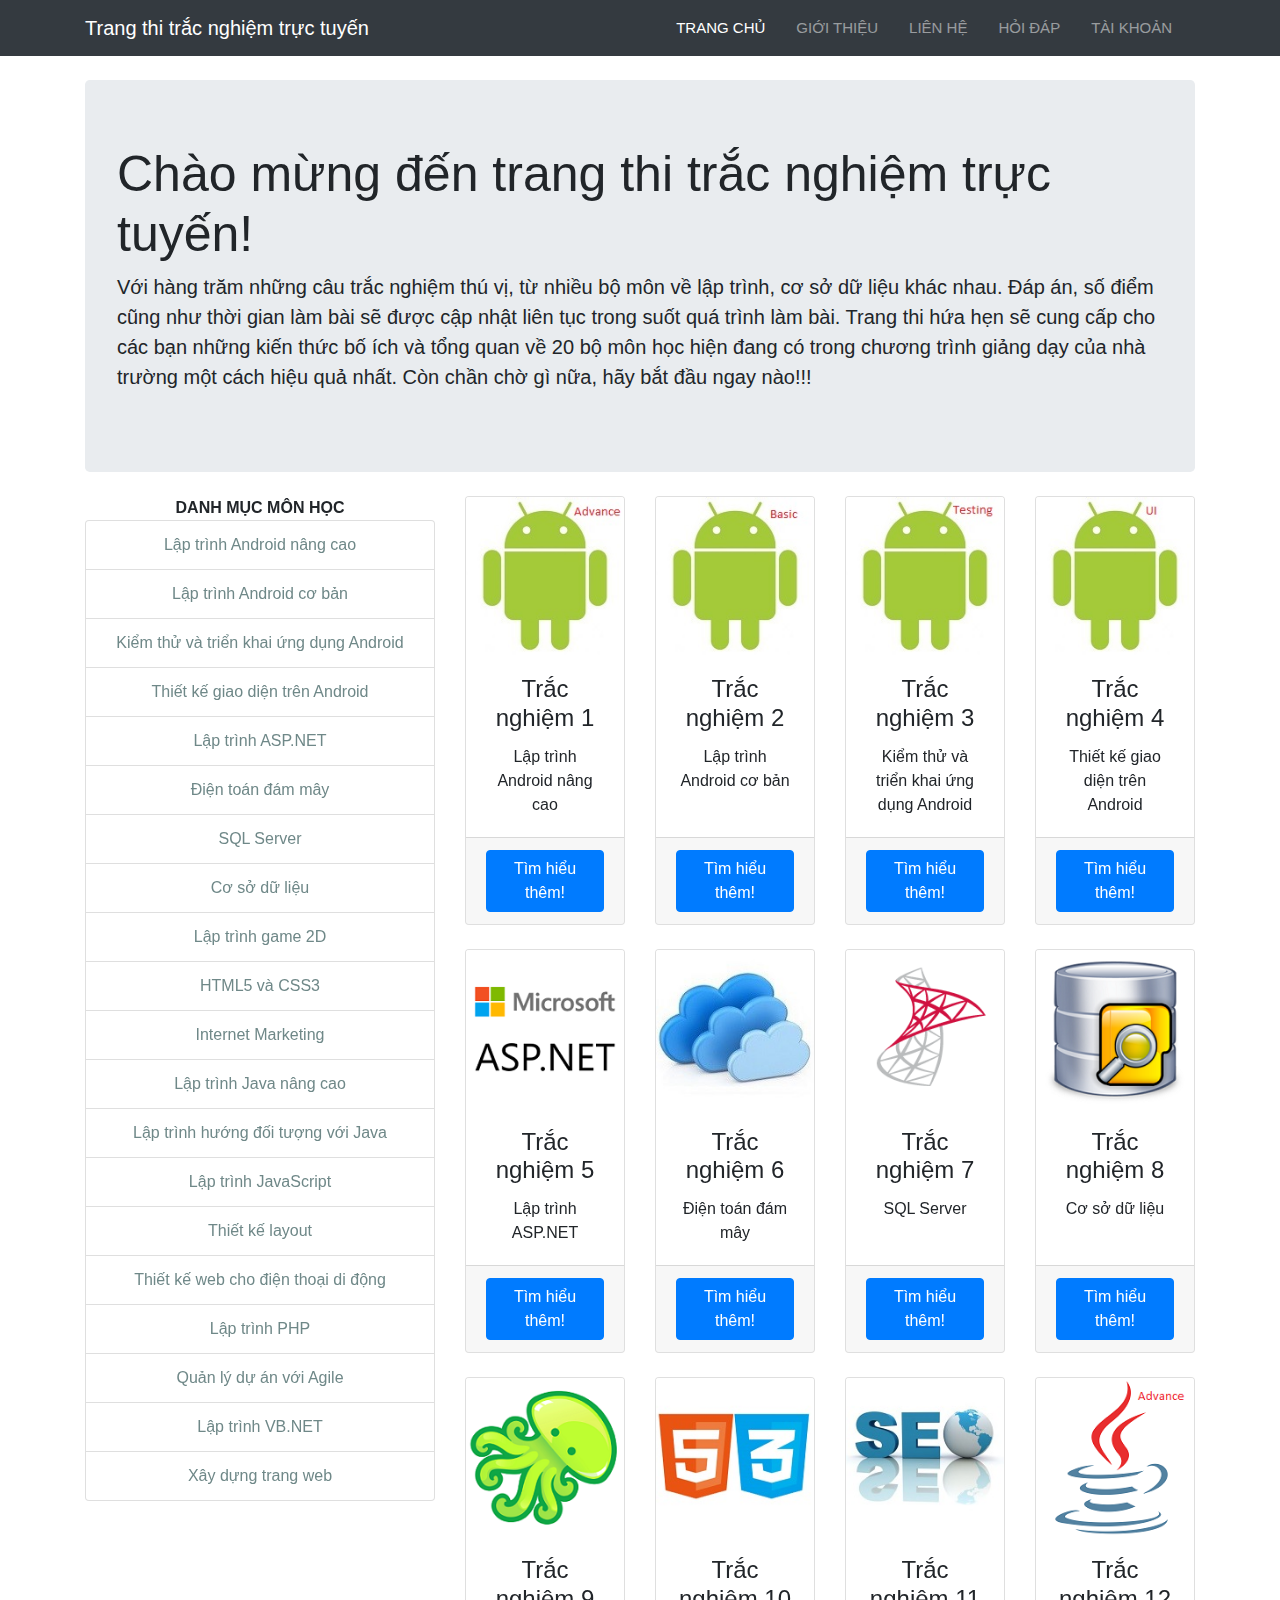
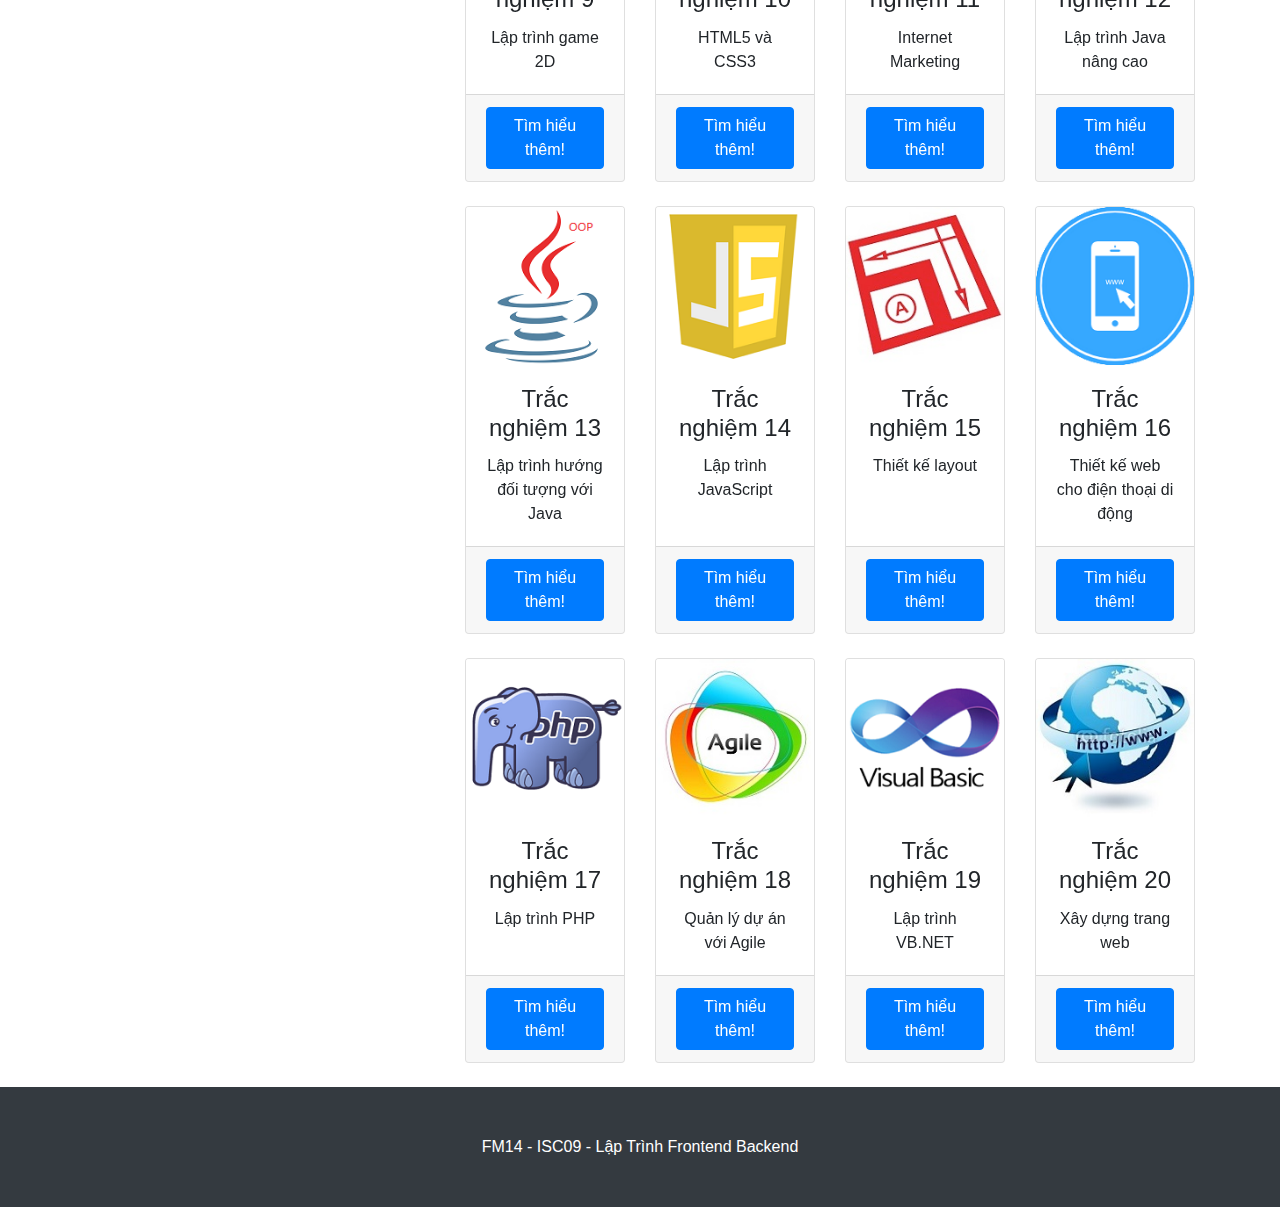
<file: index.html>
<!DOCTYPE html>
<html lang="en">

<head>

  <meta charset="utf-8">
  <meta name="viewport" content="width=device-width, initial-scale=1, shrink-to-fit=no">
  <meta name="description" content="">
  <meta name="author" content="">

  <title>EzQuiz Home</title>

  <link rel="stylesheet" type="text/css" href="submenu.css">

  <!-- Bootstrap core CSS -->
  <link href="vendor/bootstrap/css/bootstrap.min.css" rel="stylesheet">

  <!-- Custom styles for this template -->
  <link href="css/heroic-features.css" rel="stylesheet">

</head>

<body>

  <!-- Navigation -->
  <nav class="navbar navbar-expand-lg navbar-dark bg-dark fixed-top">
    <div class="container">
      <a class="navbar-brand" href="#">Trang thi trắc nghiệm trực tuyến</a>
      <button class="navbar-toggler" type="button" data-toggle="collapse" data-target="#navbarResponsive" aria-controls="navbarResponsive" aria-expanded="false" aria-label="Toggle navigation">
        <span class="navbar-toggler-icon"></span>
      </button>
      <div class="collapse navbar-collapse" id="navbarResponsive">
        <ul class="navbar-nav ml-auto nav">
          <li class="nav-item active">
            <a class="nav-link" href="index.html">Trang chủ
              <span class="sr-only">(current)</span>
            </a>
          </li>
		      <li class="nav-item">
            <a class="nav-link" href="about.html">Giới thiệu</a>
          </li>
		      <li class="nav-item">
            <a class="nav-link" href="contact.html">Liên hệ</a>
          </li>
          <li class="nav-item">
            <a class="nav-link" href="#">Hỏi đáp</a>
          </li>
          <li class="nav-item">
            <a class="nav-link" href="#">Tài khoản</a>
            <ul class="sub-menu">
              <li><a href="register.html">Đăng ký</a></li>
              <li><a href="login.html">Đăng nhập</a></li>
            </ul>
          </li>
        </ul>
      </div>
    </div>
  </nav>

  <!-- Page Content -->
  <div class="container">

    <!-- Jumbotron Header -->
    <header class="jumbotron my-4">
      <h1 class="display-3" style="font-size: 50px;">Chào mừng đến trang thi trắc nghiệm trực tuyến!</h1>
      <p class="lead">Với hàng trăm những câu trắc nghiệm thú vị, từ nhiều bộ môn về lập trình, cơ sở dữ liệu khác nhau. Đáp án, số điểm cũng như thời gian làm bài sẽ được cập nhật liên tục trong suốt quá trình làm bài. Trang thi hứa hẹn sẽ cung cấp cho các bạn những kiến thức bố ích và tổng quan về 20 bộ môn học hiện đang có trong chương trình giảng dạy của nhà trường một cách hiệu quả nhất. Còn chần chờ gì nữa, hãy bắt đầu ngay nào!!! </p>
    </header>

    <!-- Page Features -->
    <div class="row text-center" >
        <div class="col-sm-4">
                <div class="panel panel-default sidebar" >
                    <div class="panel-heading">
                        <span class="glyphicon glyphicon-list"></span>
                        <strong>DANH MỤC MÔN HỌC</strong>
                    </div>
                    <div>
                        <ul class="list-group">
                            <li ng-repeat="x in subjects" class="list-group-item">
                                <a style="text-decoration: none; color:rgb(111, 136, 136)" href="#">
                                    Lập trình Android nâng cao
                                </a>
                            </li>
                            <li ng-repeat="x in subjects" class="list-group-item">
                                <a style="text-decoration: none; color:rgb(111, 136, 136)" href="#">
                                    Lập trình Android cơ bản
                                </a>
                            </li>
                            <li ng-repeat="x in subjects" class="list-group-item">
                                <a style="text-decoration: none; color:rgb(111, 136, 136)" href="#">
                                    Kiểm thử và triển khai ứng dụng Android
                                </a>
                            </li>
                            <li ng-repeat="x in subjects" class="list-group-item">
                                <a style="text-decoration: none; color:rgb(111, 136, 136)" href="#">
                                    Thiết kế giao diện trên Android
                                </a>
                            </li>
                            <li ng-repeat="x in subjects" class="list-group-item">
                                <a style="text-decoration: none; color:rgb(111, 136, 136)" href="#">
                                    Lập trình ASP.NET
                                </a>
                            </li>
                            <li ng-repeat="x in subjects" class="list-group-item">
                                <a style="text-decoration: none; color:rgb(111, 136, 136)" href="#">
                                    Điện toán đám mây
                                </a>
                            </li>
                            <li ng-repeat="x in subjects" class="list-group-item">
                                <a style="text-decoration: none; color:rgb(111, 136, 136)" href="#">
                                    SQL Server
                                </a>
                            </li>
                            <li ng-repeat="x in subjects" class="list-group-item">
                                <a style="text-decoration: none; color:rgb(111, 136, 136)" href="#">
                                    Cơ sở dữ liệu
                                </a>
                            </li>
                            <li ng-repeat="x in subjects" class="list-group-item">
                                <a style="text-decoration: none; color:rgb(111, 136, 136)" href="#">
                                    Lập trình game 2D
                                </a>
                            </li>
                            <li ng-repeat="x in subjects" class="list-group-item">
                                <a style="text-decoration: none; color:rgb(111, 136, 136)" href="#">
                                    HTML5 và CSS3
                                </a>
                            </li>
                            <li ng-repeat="x in subjects" class="list-group-item">
                                <a style="text-decoration: none; color:rgb(111, 136, 136)" href="#">
                                    Internet Marketing
                                </a>
                            </li>
                            <li ng-repeat="x in subjects" class="list-group-item">
                                <a style="text-decoration: none; color:rgb(111, 136, 136)" href="#">
                                    Lập trình Java nâng cao
                                </a>
                            </li>
                            <li ng-repeat="x in subjects" class="list-group-item">
                                <a style="text-decoration: none; color:rgb(111, 136, 136)" href="#">
                                    Lập trình hướng đối tượng với Java
                                </a>
                            </li>
                            <li ng-repeat="x in subjects" class="list-group-item">
                                <a style="text-decoration: none; color:rgb(111, 136, 136)" href="#">
                                    Lập trình JavaScript
                                </a>
                            </li>
                            <li ng-repeat="x in subjects" class="list-group-item">
                                <a style="text-decoration: none; color:rgb(111, 136, 136)" href="#">
                                    Thiết kế layout
                                </a>
                            </li>
                            <li ng-repeat="x in subjects" class="list-group-item">
                                <a style="text-decoration: none; color:rgb(111, 136, 136)" href="#">
                                    Thiết kế web cho điện thoại di động
                                </a>
                            </li>
                            <li ng-repeat="x in subjects" class="list-group-item">
                                <a style="text-decoration: none; color:rgb(111, 136, 136)" href="#">
                                    Lập trình PHP
                                </a>
                            </li>
                            <li ng-repeat="x in subjects" class="list-group-item">
                                <a style="text-decoration: none; color:rgb(111, 136, 136)" href="#">
                                    Quản lý dự án với Agile
                                </a>
                            </li>
                            <li ng-repeat="x in subjects" class="list-group-item">
                                <a style="text-decoration: none; color:rgb(111, 136, 136)" href="#">
                                    Lập trình VB.NET
                                </a>
                            </li>
                            <li ng-repeat="x in subjects" class="list-group-item">
                                <a style="text-decoration: none; color:rgb(111, 136, 136)" href="#">
                                    Xây dựng trang web
                                </a>
                            </li>                                  
                        </ul>
                    </div>
                </div>
        </div>
      
        <div class="col-sm-8">
            <div class="row">

              <div class="col-lg-3 col-md-6 mb-4">
                <div class="card h-100">
                  <img class="card-img-top" src="images/logos/ADAV.jpg" alt="">
                  <div class="card-body">
                    <h4 class="card-title">Trắc nghiệm 1</h4>
                    <p class="card-text">Lập trình Android nâng cao</p>
                  </div>
                  <div class="card-footer">
                    <a href="#" class="btn btn-primary">Tìm hiểu thêm!</a>
                  </div>
                </div>
              </div>

              <div class="col-lg-3 col-md-6 mb-4">
                <div class="card h-100">
                  <img class="card-img-top" src="images/logos/ADBS.jpg" alt="">
                  <div class="card-body">
                    <h4 class="card-title">Trắc nghiệm 2</h4>
                    <p class="card-text">Lập trình Android cơ bản</p>
                  </div>
                  <div class="card-footer">
                    <a href="#" class="btn btn-primary">Tìm hiểu thêm!</a>
                  </div>
                </div>
              </div>

              <div class="col-lg-3 col-md-6 mb-4">
                <div class="card h-100">
                  <img class="card-img-top" src="images/logos/ADTE.jpg" alt="">
                  <div class="card-body">
                    <h4 class="card-title">Trắc nghiệm 3</h4>
                    <p class="card-text">Kiểm thử và triển khai ứng dụng Android</p>
                  </div>
                  <div class="card-footer">
                    <a href="#" class="btn btn-primary">Tìm hiểu thêm!</a>
                  </div>
                </div>
              </div>

              <div class="col-lg-3 col-md-6 mb-4">
                <div class="card h-100">
                  <img class="card-img-top" src="images/logos/ADUI.jpg" alt="">
                  <div class="card-body">
                    <h4 class="card-title">Trắc nghiệm 4</h4>
                    <p class="card-text">Thiết kế giao diện trên Android</p>
                  </div>
                  <div class="card-footer">
                    <a href="#" class="btn btn-primary">Tìm hiểu thêm!</a>
                  </div>
                </div>
              </div>
            <div class="col-lg-3 col-md-6 mb-4">
                <div class="card h-100">
                  <img class="card-img-top" src="images/logos/ASNE.png" alt="">
                  <div class="card-body">
                    <h4 class="card-title">Trắc nghiệm 5</h4>
                    <p class="card-text">Lập trình ASP.NET</p>
                  </div>
                  <div class="card-footer">
                    <a href="#" class="btn btn-primary">Tìm hiểu thêm!</a>
                  </div>
                </div>
              </div>
            <div class="col-lg-3 col-md-6 mb-4">
                <div class="card h-100">
                  <img class="card-img-top" src="images/logos/CLCO.jpg" alt="">
                  <div class="card-body">
                    <h4 class="card-title">Trắc nghiệm 6</h4>
                    <p class="card-text">Điện toán đám mây</p>
                  </div>
                  <div class="card-footer">
                    <a href="#" class="btn btn-primary">Tìm hiểu thêm!</a>
                  </div>
                </div>
              </div>
            <div class="col-lg-3 col-md-6 mb-4">
                <div class="card h-100">
                  <img class="card-img-top" src="images/logos/DBAV.png" alt="">
                  <div class="card-body">
                    <h4 class="card-title">Trắc nghiệm 7</h4>
                    <p class="card-text">SQL Server</p>
                  </div>
                  <div class="card-footer">
                    <a href="#" class="btn btn-primary">Tìm hiểu thêm!</a>
                  </div>
                </div>
              </div>
            <div class="col-lg-3 col-md-6 mb-4">
                <div class="card h-100">
                  <img class="card-img-top" src="images/logos/DBBS.png" alt="">
                  <div class="card-body">
                    <h4 class="card-title">Trắc nghiệm 8</h4>
                    <p class="card-text">Cơ sở dữ liệu</p>
                  </div>
                  <div class="card-footer">
                    <a href="#" class="btn btn-primary">Tìm hiểu thêm!</a>
                  </div>
                </div>
              </div>

              <div class="col-lg-3 col-md-6 mb-4">
                <div class="card h-100">
                  <img class="card-img-top" src="images/logos/GAME.png" alt="">
                  <div class="card-body">
                    <h4 class="card-title">Trắc nghiệm 9</h4>
                    <p class="card-text">Lập trình game 2D</p>
                  </div>
                  <div class="card-footer">
                    <a href="#" class="btn btn-primary">Tìm hiểu thêm!</a>
                  </div>
                </div>
              </div>

              <div class="col-lg-3 col-md-6 mb-4">
                <div class="card h-100">
                  <img class="card-img-top" src="images/logos/HTCS.jpg" alt="">
                  <div class="card-body">
                    <h4 class="card-title">Trắc nghiệm 10</h4>
                    <p class="card-text">HTML5 và CSS3</p>
                  </div>
                  <div class="card-footer">
                    <a href="#" class="btn btn-primary">Tìm hiểu thêm!</a>
                  </div>
                </div>
              </div>

              <div class="col-lg-3 col-md-6 mb-4">
                <div class="card h-100">
                  <img class="card-img-top" src="images/logos/INMA.jpg" alt="">
                  <div class="card-body">
                    <h4 class="card-title">Trắc nghiệm 11</h4>
                    <p class="card-text">Internet Marketing</p>
                  </div>
                  <div class="card-footer">
                    <a href="#" class="btn btn-primary">Tìm hiểu thêm!</a>
                  </div>
                </div>
              </div>
              

              <div class="col-lg-3 col-md-6 mb-4">
                <div class="card h-100">
                  <img class="card-img-top" src="images/logos/JAAV.png" alt="">
                  <div class="card-body">
                    <h4 class="card-title">Trắc nghiệm 12</h4>
                    <p class="card-text">Lập trình Java nâng cao</p>
                  </div>
                  <div class="card-footer">
                    <a href="#" class="btn btn-primary">Tìm hiểu thêm!</a>
                  </div>
                </div>
              </div>

              <div class="col-lg-3 col-md-6 mb-4">
                <div class="card h-100">
                  <img class="card-img-top" src="images/logos/JABS.png" alt="">
                  <div class="card-body">
                    <h4 class="card-title">Trắc nghiệm 13</h4>
                    <p class="card-text">Lập trình hướng đối tượng với Java</p>
                  </div>
                  <div class="card-footer">
                    <a href="#" class="btn btn-primary">Tìm hiểu thêm!</a>
                  </div>
                </div>
              </div>

              <div class="col-lg-3 col-md-6 mb-4">
                <div class="card h-100">
                  <img class="card-img-top" src="images/logos/JSPR.png" alt="">
                  <div class="card-body">
                    <h4 class="card-title">Trắc nghiệm 14</h4>
                    <p class="card-text">Lập trình JavaScript</p>
                  </div>
                  <div class="card-footer">
                    <a href="#" class="btn btn-primary">Tìm hiểu thêm!</a>
                  </div>
                </div>
              </div>

              <div class="col-lg-3 col-md-6 mb-4">
                <div class="card h-100">
                  <img class="card-img-top" src="images/logos/LAYO.jpg" alt="">
                  <div class="card-body">
                    <h4 class="card-title">Trắc nghiệm 15</h4>
                    <p class="card-text">Thiết kế layout</p>
                  </div>
                  <div class="card-footer">
                    <a href="#" class="btn btn-primary">Tìm hiểu thêm!</a>
                  </div>
                </div>
              </div>

              <div class="col-lg-3 col-md-6 mb-4">
                <div class="card h-100">
                  <img class="card-img-top" src="images/logos/MOWE.png" alt="">
                  <div class="card-body">
                    <h4 class="card-title">Trắc nghiệm 16</h4>
                    <p class="card-text">Thiết kế web cho điện thoại di động</p>
                  </div>
                  <div class="card-footer">
                    <a href="#" class="btn btn-primary">Tìm hiểu thêm!</a>
                  </div>
                </div>
              </div>

              <div class="col-lg-3 col-md-6 mb-4">
                <div class="card h-100">
                  <img class="card-img-top" src="images/logos/PHPP.png" alt="">
                  <div class="card-body">
                    <h4 class="card-title">Trắc nghiệm 17</h4>
                    <p class="card-text">Lập trình PHP</p>
                  </div>
                  <div class="card-footer">
                    <a href="#" class="btn btn-primary">Tìm hiểu thêm!</a>
                  </div>
                </div>
              </div>

              <div class="col-lg-3 col-md-6 mb-4">
                <div class="card h-100">
                  <img class="card-img-top" src="images/logos/PMAG.jpg" alt="">
                  <div class="card-body">
                    <h4 class="card-title">Trắc nghiệm 18</h4>
                    <p class="card-text">Quản lý dự án với Agile</p>
                  </div>
                  <div class="card-footer">
                    <a href="#" class="btn btn-primary">Tìm hiểu thêm!</a>
                  </div>
                </div>
              </div>

              <div class="col-lg-3 col-md-6 mb-4">
                <div class="card h-100">
                  <img class="card-img-top" src="images/logos/VBPR.png" alt="">
                  <div class="card-body">
                    <h4 class="card-title">Trắc nghiệm 19</h4>
                    <p class="card-text">Lập trình VB.NET</p>
                  </div>
                  <div class="card-footer">
                    <a href="#" class="btn btn-primary">Tìm hiểu thêm!</a>
                  </div>
                </div>
              </div>

              <div class="col-lg-3 col-md-6 mb-4">
                <div class="card h-100">
                  <img class="card-img-top" src="images/logos/WEBU.jpg" alt="">
                  <div class="card-body">
                    <h4 class="card-title">Trắc nghiệm 20</h4>
                    <p class="card-text">Xây dựng trang web</p>
                  </div>
                  <div class="card-footer">
                    <a href="#" class="btn btn-primary">Tìm hiểu thêm!</a>
                  </div>
                </div>
              </div>

          </div>
        </div>
      </div>
    <!-- /.row -->
    </div>
  <!-- /.container -->

  <!-- Footer -->
  <footer class="py-5 bg-dark">
    <div class="container">
      <p class="m-0 text-center text-white">FM14 - ISC09 - Lập Trình Frontend Backend</p>
    </div>
    <!-- /.container -->
  </footer>

  <!-- Bootstrap core JavaScript -->
  <script src="vendor/jquery/jquery.min.js"></script>
  <script src="vendor/bootstrap/js/bootstrap.bundle.min.js"></script>

</body>

</html>
</file>
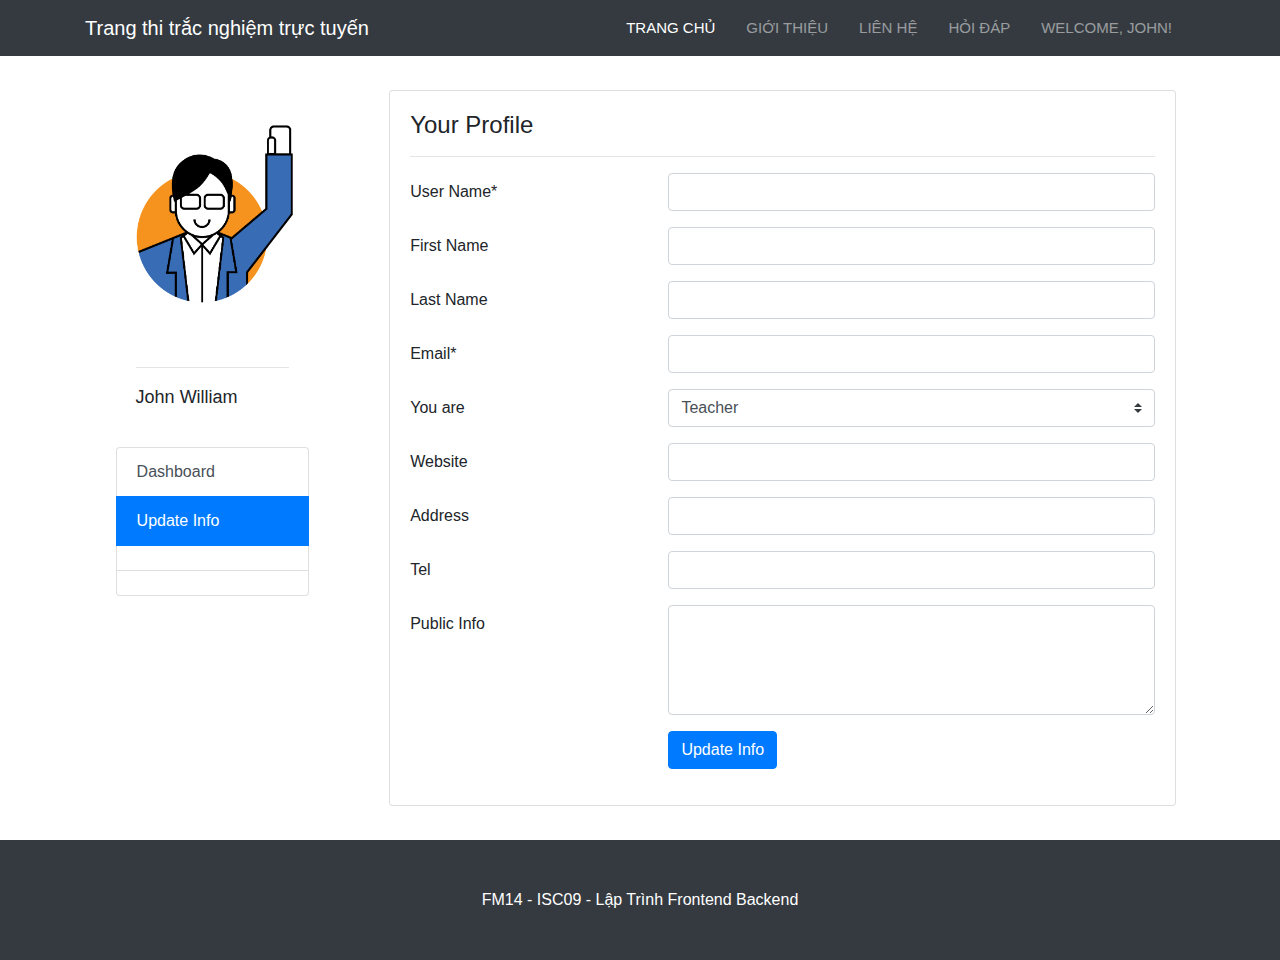
<file: editprofile.html>
<!DOCTYPE html>
<html lang="en">

<head>

  <meta charset="utf-8">
  <meta name="viewport" content="width=device-width, initial-scale=1, shrink-to-fit=no">
  <meta name="description" content="">
  <meta name="author" content="">

  <title>EzQuiz Home</title>

  <link rel="stylesheet" type="text/css" href="submenu.css">

  <!-- Bootstrap core CSS -->
  <link href="vendor/bootstrap/css/bootstrap.min.css" rel="stylesheet">

  <!-- Custom styles for this template -->
  <link href="css/heroic-features.css" rel="stylesheet">
  <link href="css/styles.css" rel="stylesheet">
</head>

<body>

  <!-- Navigation -->
  <nav class="navbar navbar-expand-lg navbar-dark bg-dark fixed-top">
    <div class="container">
      <a class="navbar-brand" href="#">Trang thi trắc nghiệm trực tuyến</a>
      <button class="navbar-toggler" type="button" data-toggle="collapse" data-target="#navbarResponsive" aria-controls="navbarResponsive" aria-expanded="false" aria-label="Toggle navigation">
        <span class="navbar-toggler-icon"></span>
      </button>
      <div class="collapse navbar-collapse" id="navbarResponsive">
        <ul class="navbar-nav ml-auto nav">
          <li class="nav-item active">
            <a class="nav-link" href="index.html">Trang chủ
              <span class="sr-only">(current)</span>
            </a>
          </li>
		      <li class="nav-item">
            <a class="nav-link" href="about.html">Giới thiệu</a>
          </li>
		      <li class="nav-item">
            <a class="nav-link" href="contact.html">Liên hệ</a>
          </li>
          <li class="nav-item">
            <a class="nav-link" href="#">Hỏi đáp</a>
          </li>
          <li class="nav-item">
            <a class="nav-link" href="#">Welcome, John!</a>
            <ul class="sub-menu">
			  <li><a href="register.html">Tài khoản</a></li>
              <li><a href="register.html">Đổi mật khẩu</a></li>
              <li><a href="login.html">Đăng xuất</a></li>
            </ul>
          </li>
        </ul>
      </div>
    </div>
  </nav>

  <!-- Page Content -->
<div class="container">
	<div class="row">
		<div class="col-md-3 ">
			<div class="">
				 <div class="">
					<img class="card-img-top" src="images/Tom.png" alt="">
                  <div class="card-body">
				  <hr/>
                    <p style="font-size: 18px;">John William</p>
                  </div>
                  
                </div>
			  </div>
		     <div class="list-group ">
              <a href="#" class="list-group-item list-group-item-action ">Dashboard</a>
              <a href="editprofile.hmtl" class="list-group-item list-group-item-action active">Update Info</a>
              <a href="#" class="list-group-item list-group-item-action"></a>
              <a href="#" class="list-group-item list-group-item-action"></a>           
              
            </div> 
		</div>
		<div class="col-md-9">
		    <div class="card">
		        <div class="card-body">
		            <div class="row">
		                <div class="col-md-12">
		                    <h4>Your Profile</h4>
		                    <hr>
		                </div>
		            </div>
		            <div class="row">
		                <div class="col-md-12">
		                    <form>
                              <div class="form-group row">
                                <label for="username" class="col-4 col-form-label">User Name*</label> 
                                <div class="col-8">
                                  <input id="username" name="username" placeholder="" class="form-control here" required="required" type="text">
                                </div>
                              </div>
                              <div class="form-group row">
                                <label for="name" class="col-4 col-form-label">First Name</label> 
                                <div class="col-8">
                                  <input id="name" name="name" placeholder="" class="form-control here" type="text">
                                </div>
                              </div>
                              <div class="form-group row">
                                <label for="lastname" class="col-4 col-form-label">Last Name</label> 
                                <div class="col-8">
                                  <input id="lastname" name="lastname" placeholder="" class="form-control here" type="text">
                                </div>
                              </div>
                              <div class="form-group row">
                                <label for="email" class="col-4 col-form-label">Email*</label> 
                                <div class="col-8">
                                  <input id="email" name="email" placeholder="" class="form-control here" required="required" type="text">
                                </div>
                              </div>
							  <div class="form-group row">
                                <label for="select" class="col-4 col-form-label">You are</label> 
                                <div class="col-8">
                                  <select id="select" name="select" class="custom-select">
                                    <option value="teacher">Teacher</option>
									<option value="student">Student</option>
                                  </select>
                                </div>
								</div>
                              <div class="form-group row">
                                <label for="website" class="col-4 col-form-label">Website</label> 
                                <div class="col-8">
                                  <input id="website" name="website" placeholder="" class="form-control here" type="text">
                                </div>
                              </div>
							  <div class="form-group row">
                                <label for="website" class="col-4 col-form-label">Address</label> 
                                <div class="col-8">
                                  <input id="website" name="website" placeholder="" class="form-control here" type="text">
                                </div>
                              </div>
							 
							  <div class="form-group row">
                                <label for="website" class="col-4 col-form-label">Tel</label> 
                                <div class="col-8">
                                  <input id="website" name="website" placeholder="" class="form-control here" type="text">
                                </div>
                              </div>
                              <div class="form-group row">
                                <label for="publicinfo" class="col-4 col-form-label">Public Info</label> 
                                <div class="col-8">
                                  <textarea id="publicinfo" name="publicinfo" cols="40" rows="4" class="form-control"></textarea>
                                </div>
                              </div>
                              
                              <div class="form-group row">
                                <div class="offset-4 col-8">
                                  <button name="submit" type="submit" class="btn btn-primary">Update Info</button>
                                </div>
                              </div>
                            </form>
		                </div>
		            </div>
		            
		        </div>
		    </div>
		</div>
	</div>
</div>

  <!-- Footer -->
  <footer class="py-5 bg-dark">
    <div class="container">
      <p class="m-0 text-center text-white">FM14 - ISC09 - Lập Trình Frontend Backend</p>
    </div>
  </footer>

  <!-- Bootstrap core JavaScript -->
  <script src="vendor/jquery/jquery.min.js"></script>
  <script src="vendor/bootstrap/js/bootstrap.bundle.min.js"></script>

</body>

</html>
</file>
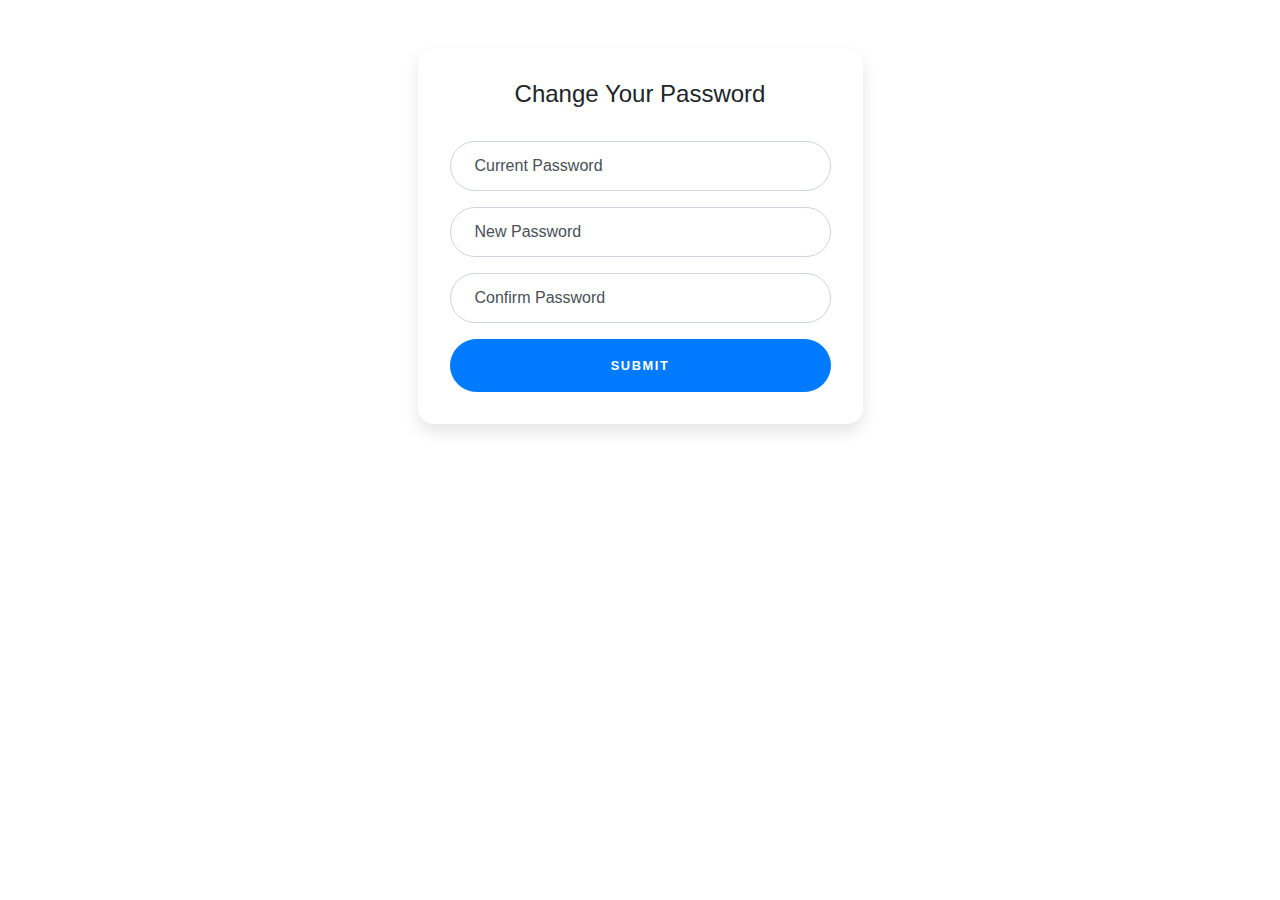
<file: passwordchange.html>
<!DOCTYPE html>
<html lang="en">

<head>

  <meta charset="utf-8">
  <meta name="viewport" content="width=device-width, initial-scale=1, shrink-to-fit=no">
  <meta name="description" content="">
  <meta name="author" content="">

  <title>Change Password</title>

  <!-- Bootstrap core CSS -->
  <link href="vendor/bootstrap/css/bootstrap.min.css" rel="stylesheet">

  <!-- Custom styles for this template -->
  <link href="css/styles.css" rel="stylesheet">

</head>

<body>
	<body>
  <div class="container">
    <div class="row">
      <div class="col-sm-9 col-md-7 col-lg-5 mx-auto">
        <div class="card card-signin my-5">
          <div class="card-body">
            <h5 class="card-title text-center">Change Your Password</h5>
            <form class="form-signin">
              <div class="form-label-group">
                <input type="password" id="inputPassword" class="form-control" placeholder="Current Password" required>
                <label for="inputPassword">Current Password</label>
              </div>

              <div class="form-label-group">
                <input type="newpassword" id="inputNewPassword" class="form-control" placeholder="New Password" required>
                <label for="inputNewPassword">New Password</label>
              </div>

             <div class="form-label-group">
                <input type="confirmpassword" id="inputConfirmPassword" class="form-control" placeholder="Confirm Password" required>
                <label for="inputConfirmPassword">Confirm Password</label>
              </div>
              <button class="btn btn-lg btn-primary btn-block text-uppercase" type="submit">Submit</button>
            </form>
          </div>
        </div>
      </div>
    </div>
  </div>
</body>
	


  <!-- Bootstrap core JavaScript -->
  <script src="vendor/jquery/jquery.min.js"></script>
  <script src="vendor/bootstrap/js/bootstrap.bundle.min.js"></script>

</body>

</html>
</file>
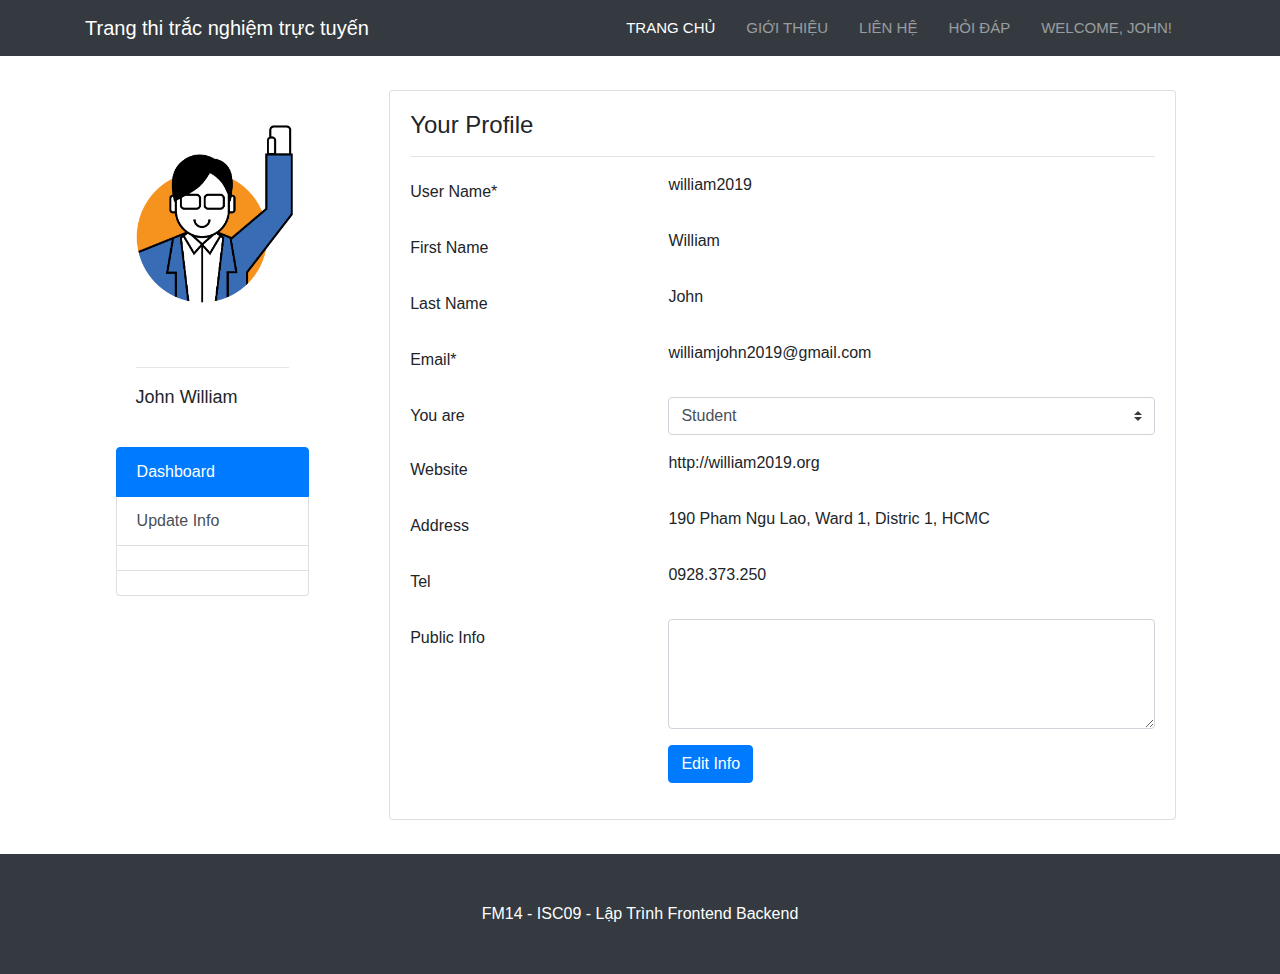
<file: profile.html>
<!DOCTYPE html>
<html lang="en">

<head>

  <meta charset="utf-8">
  <meta name="viewport" content="width=device-width, initial-scale=1, shrink-to-fit=no">
  <meta name="description" content="">
  <meta name="author" content="">

  <title>EzQuiz Home</title>

  <link rel="stylesheet" type="text/css" href="submenu.css">

  <!-- Bootstrap core CSS -->
  <link href="vendor/bootstrap/css/bootstrap.min.css" rel="stylesheet">

  <!-- Custom styles for this template -->
  <link href="css/heroic-features.css" rel="stylesheet">
  <link href="css/styles.css" rel="stylesheet">
</head>

<body>

  <!-- Navigation -->
  <nav class="navbar navbar-expand-lg navbar-dark bg-dark fixed-top">
    <div class="container">
      <a class="navbar-brand" href="#">Trang thi trắc nghiệm trực tuyến</a>
      <button class="navbar-toggler" type="button" data-toggle="collapse" data-target="#navbarResponsive" aria-controls="navbarResponsive" aria-expanded="false" aria-label="Toggle navigation">
        <span class="navbar-toggler-icon"></span>
      </button>
      <div class="collapse navbar-collapse" id="navbarResponsive">
        <ul class="navbar-nav ml-auto nav">
          <li class="nav-item active">
            <a class="nav-link" href="index.html">Trang chủ
              <span class="sr-only">(current)</span>
            </a>
          </li>
		      <li class="nav-item">
            <a class="nav-link" href="about.html">Giới thiệu</a>
          </li>
		      <li class="nav-item">
            <a class="nav-link" href="contact.html">Liên hệ</a>
          </li>
          <li class="nav-item">
            <a class="nav-link" href="#">Hỏi đáp</a>
          </li>
          <li class="nav-item">
            <a class="nav-link" href="#">Welcome, John!</a>
            <ul class="sub-menu">
			  <li><a href="register.html">Tài khoản</a></li>
              <li><a href="register.html">Đổi mật khẩu</a></li>
              <li><a href="login.html">Đăng xuất</a></li>
            </ul>
          </li>
        </ul>
      </div>
    </div>
  </nav>

  <!-- Page Content -->
<div class="container">
	<div class="row">
		<div class="col-md-3 ">
			<div class="">
				 <div class="">
					<img class="card-img-top" src="images/Tom.png" alt="">
                  <div class="card-body">
				  <hr/>
                    <p style="font-size: 18px;">John William</p>
                  </div>
                  
                </div>
			  </div>
		     <div class="list-group ">
              <a href="#" class="list-group-item list-group-item-action active">Dashboard</a>
              <a href="#" class="list-group-item list-group-item-action">Update Info</a>
              <a href="#" class="list-group-item list-group-item-action"></a>
              <a href="#" class="list-group-item list-group-item-action"></a>           
              
            </div> 
		</div>
		<div class="col-md-9">
		    <div class="card">
		        <div class="card-body">
		            <div class="row">
		                <div class="col-md-12">
		                    <h4>Your Profile</h4>
		                    <hr>
		                </div>
		            </div>
		            <div class="row">
		                <div class="col-md-12">
		                    <form>
                              <div class="form-group row">
                                <label for="username" class="col-4 col-form-label">User Name*</label> 
                                <div class="col-8">
                                  <p>william2019 </p>
                                </div>
                              </div>
                              <div class="form-group row">
                                <label for="name" class="col-4 col-form-label">First Name</label> 
                                <div class="col-8">
                                   <p>William </p>
                                </div>
                              </div>
                              <div class="form-group row">
                                <label for="lastname" class="col-4 col-form-label">Last Name</label> 
                                <div class="col-8">
                                   <p>John</p>
                                </div>
                              </div>
                              <div class="form-group row">
                                <label for="email" class="col-4 col-form-label">Email*</label> 
                                <div class="col-8">
                                   <p>williamjohn2019@gmail.com </p>
                                </div>
                              </div>
							  <div class="form-group row">
                                <label for="select" class="col-4 col-form-label">You are</label> 
                                <div class="col-8">
                                  <select id="select" name="select" class="custom-select">
                                   
									<option value="student">Student</option>
                                  </select>
                                </div>
								</div>
                              <div class="form-group row">
                                <label for="website" class="col-4 col-form-label">Website</label> 
                                <div class="col-8">
                                   <p>http://william2019.org</p>
                                </div>
                              </div>
							  <div class="form-group row">
                                <label for="website" class="col-4 col-form-label">Address</label> 
                                <div class="col-8">
                                  <p>190 Pham Ngu Lao, Ward 1, Distric 1, HCMC </p>
                                </div>
                              </div>
							 
							  <div class="form-group row">
                                <label for="website" class="col-4 col-form-label">Tel</label> 
                                <div class="col-8">
                                  <p>0928.373.250 </p>
                                </div>
                              </div>
                              <div class="form-group row">
                                <label for="publicinfo" class="col-4 col-form-label">Public Info</label> 
                                <div class="col-8">
                                  <textarea id="publicinfo" name="publicinfo" cols="40" rows="4" class="form-control"></textarea>
                                </div>
                              </div>
                              
                              <div class="form-group row">
                                <div class="offset-4 col-8">
                                  <button name="submit" type="submit" class="btn btn-primary">Edit Info</button>
                                </div>
                              </div>
                            </form>
		                </div>
		            </div>
		            
		        </div>
		    </div>
		</div>
	</div>
</div>

  <!-- Footer -->
  <footer class="py-5 bg-dark">
    <div class="container">
      <p class="m-0 text-center text-white">FM14 - ISC09 - Lập Trình Frontend Backend</p>
    </div>
  </footer>

  <!-- Bootstrap core JavaScript -->
  <script src="vendor/jquery/jquery.min.js"></script>
  <script src="vendor/bootstrap/js/bootstrap.bundle.min.js"></script>

</body>

</html>
</file>
<file: submenu.css>
.nav>li{
        float: left;
        margin-right: 15px;
    }
     
    .nav>li>a{
        text-transform: uppercase;
        font-size: 15px;
    }
 
    .nav li{
        position: relative;
    }
 
    .nav li a{
        padding: 10px;
        line-height: 20px;
        display: inline-block;
        color: white;
    }
 
    .nav .sub-menu{
        display: none;
        position: absolute;
        top: 0;
        left: 100%;
        width: 200px;
        background-color: #495057;
        padding: 5px 20px;
        font-size: 10px;
        color: white;
    }
     
    .nav li:hover>.sub-menu{
        display: block;
        font-size: 15px;
    }
 
    .nav>li>.sub-menu{
        top: 40px;
        left: 0;
    }

    .sidebar{
        position: -webkit-sticky;
        position: sticky;
        top: 60px;
        margin-bottom: 24px;
    }
</file>
<file: css/styles.css>
:root {
  --input-padding-x: 1.5rem;
  --input-padding-y: .75rem;
}

body {
}

.card-signin {
  border: 0;
  border-radius: 1rem;
  box-shadow: 0 0.5rem 1rem 0 rgba(0, 0, 0, 0.1);
}

.card-signin .card-title {
  margin-bottom: 2rem;
  font-weight: 300;
  font-size: 1.5rem;
}

.card-signin .card-body {
  padding: 2rem;
}

.form-signin {
  width: 100%;
}

.form-signin .btn {
  font-size: 80%;
  border-radius: 5rem;
  letter-spacing: .1rem;
  font-weight: bold;
  padding: 1rem;
  transition: all 0.2s;
}

.form-label-group {
  position: relative;
  margin-bottom: 1rem;
}

.form-label-group input {
  height: auto;
  border-radius: 2rem;
}

.form-label-group>input,
.form-label-group>label {
  padding: var(--input-padding-y) var(--input-padding-x);
}

.form-label-group>label {
  position: absolute;
  top: 0;
  left: 0;
  display: block;
  width: 100%;
  margin-bottom: 0;
  /* Override default `<label>` margin */
  line-height: 1.5;
  color: #495057;
  border: 1px solid transparent;
  border-radius: .25rem;
  transition: all .1s ease-in-out;
}
@media (min-width: 768px)
.navbar-nav>li>a {
    padding-top: 15px;
    padding-bottom: 15px;
}
.navbar-nav>li>a {
    padding-top: 10px;
    padding-bottom: 10px;
    line-height: 20px;
}
.nav>li>a {
    position: relative;
    display: block;
    padding: 10px 15px;
}
.form-label-group input::-webkit-input-placeholder {
  color: transparent;
}

.form-label-group input:-ms-input-placeholder {
  color: transparent;
}

.form-label-group input::-ms-input-placeholder {
  color: transparent;
}

.form-label-group input::-moz-placeholder {
  color: transparent;
}

.form-label-group input::placeholder {
  color: transparent;
}

.form-label-group input:not(:placeholder-shown) {
  padding-top: calc(var(--input-padding-y) + var(--input-padding-y) * (2 / 3));
  padding-bottom: calc(var(--input-padding-y) / 3);
}

.form-label-group input:not(:placeholder-shown)~label {
  padding-top: calc(var(--input-padding-y) / 3);
  padding-bottom: calc(var(--input-padding-y) / 3);
  font-size: 12px;
  color: #777;
}

.btn-google {
  color: white;
  background-color: #ea4335;
}

.btn-facebook {
  color: white;
  background-color: #3b5998;
}

/* Fallback for Edge
-------------------------------------------------- */

@supports (-ms-ime-align: auto) {
  .form-label-group>label {
    display: none;
  }
  .form-label-group input::-ms-input-placeholder {
    color: #777;
  }
}

/* Fallback for IE
-------------------------------------------------- */

@media all and (-ms-high-contrast: none),
(-ms-high-contrast: active) {
  .form-label-group>label {
    display: none;
  }
  .form-label-group input:-ms-input-placeholder {
    color: #777;
  }
}
</file>
<file: css/heroic-features.css>
/*!
 * Start Bootstrap - Heroic Features (https://startbootstrap.com/template-overviews/heroic-features)
 * Copyright 2013-2019 Start Bootstrap
 * Licensed under MIT (https://github.com/BlackrockDigital/startbootstrap-heroic-features/blob/master/LICENSE)
 */

body{
		padding-top: 56px;
	}
	.contact{
		padding: 4%;
		height: 650PX;
	}
	.col-md-3{
		
		padding: 4%;
		border-top-left-radius: 0.5rem;
		border-bottom-left-radius: 0.5rem;
	}
	.contact-info{
		margin-top:10%;
	}
	.contact-info img{
		margin-bottom: 15%;
	}
	.contact-info h2{
		margin-bottom: 10%;
	}
	.col-md-9{
		background: #fff;
		padding: 3%;
		border-top-right-radius: 0.5rem;
		border-bottom-right-radius: 0.5rem;
	}
	.contact-form label{
		font-weight:600;
	}
	.contact-form button{
		background: #25274d;
		color: #fff;
		font-weight: 600;
		width: 25%;
	}
	.contact-form button:focus{
		box-shadow:none;
	}
	
	              input.hidden {
    position: absolute;
    left: -9999px;
}

#profile-image1 {
    cursor: pointer;
  
     width: 100px;
    height: 100px;
	border:2px solid #03b1ce ;}
	.tital{ font-size:16px; font-weight:500;}
	 .bot-border{ border-bottom:1px #f8f8f8 solid;  margin:5px 0  5px 0}
</file>
